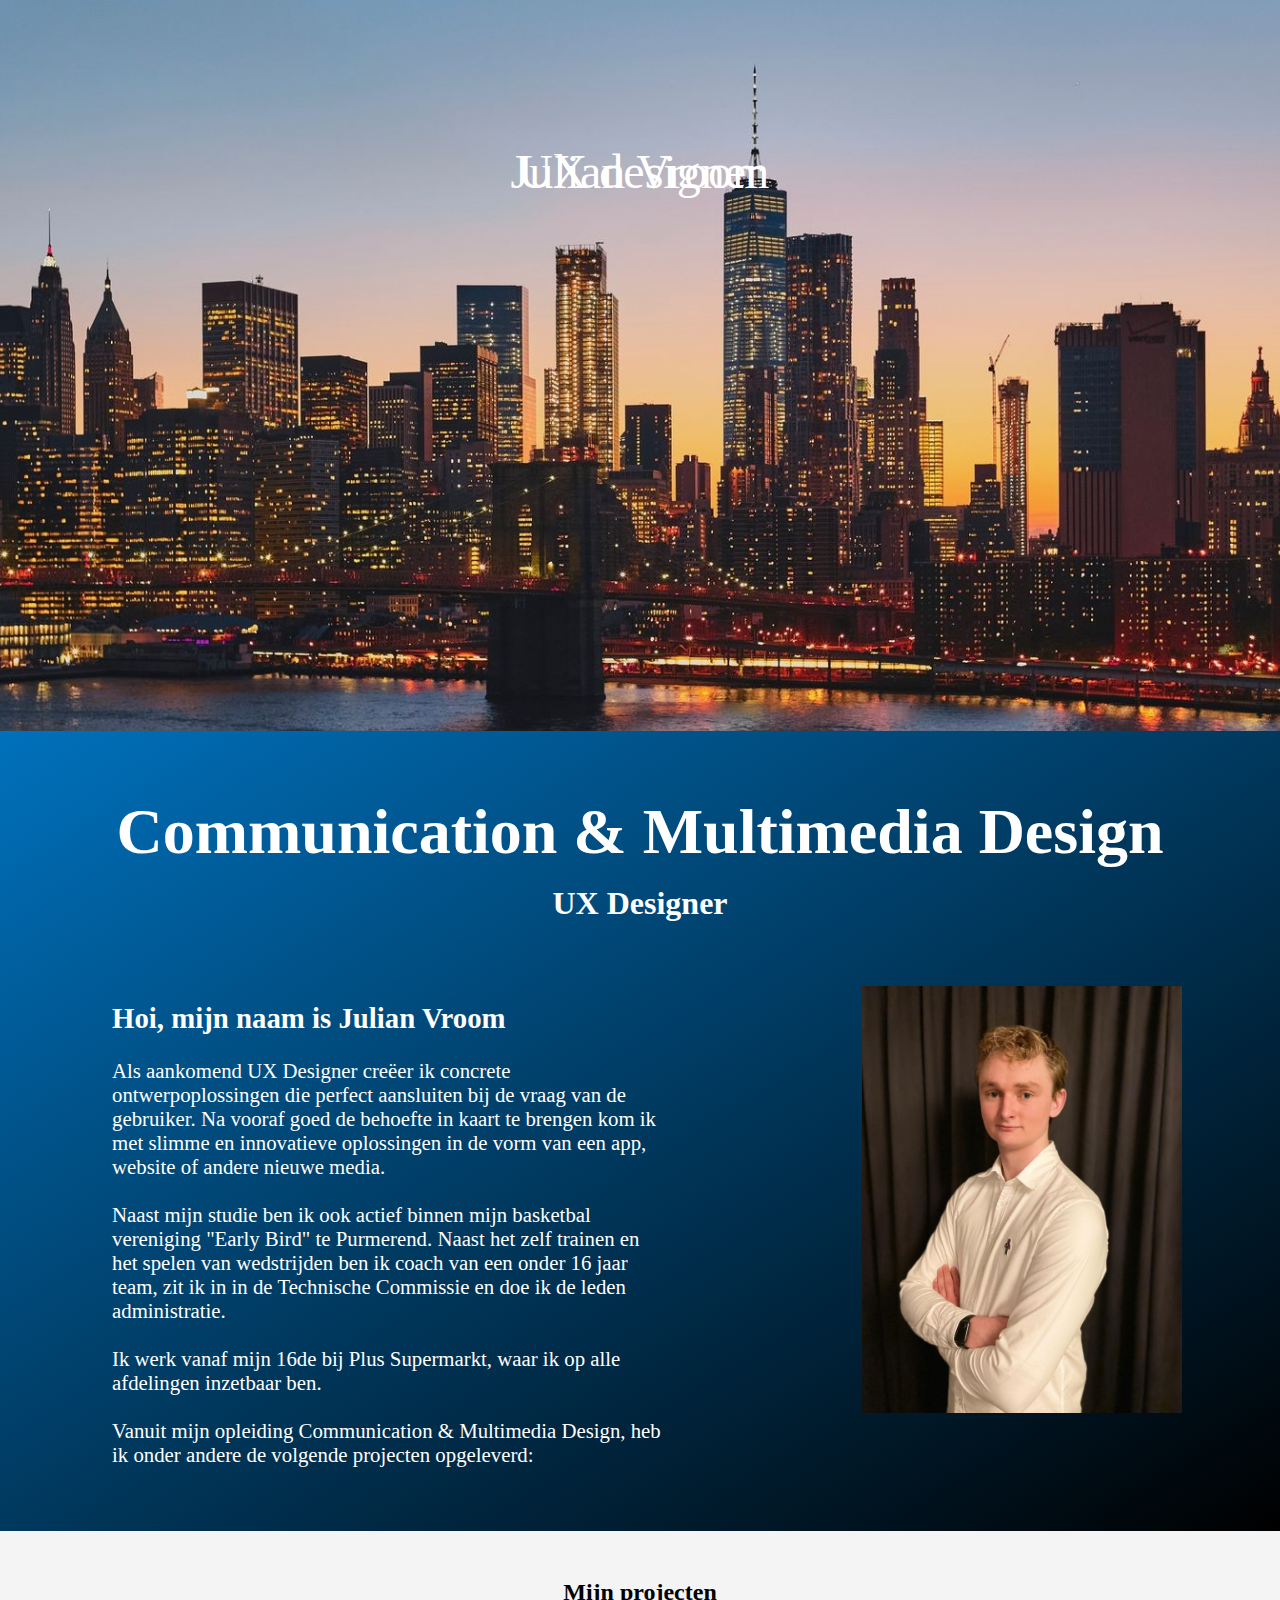
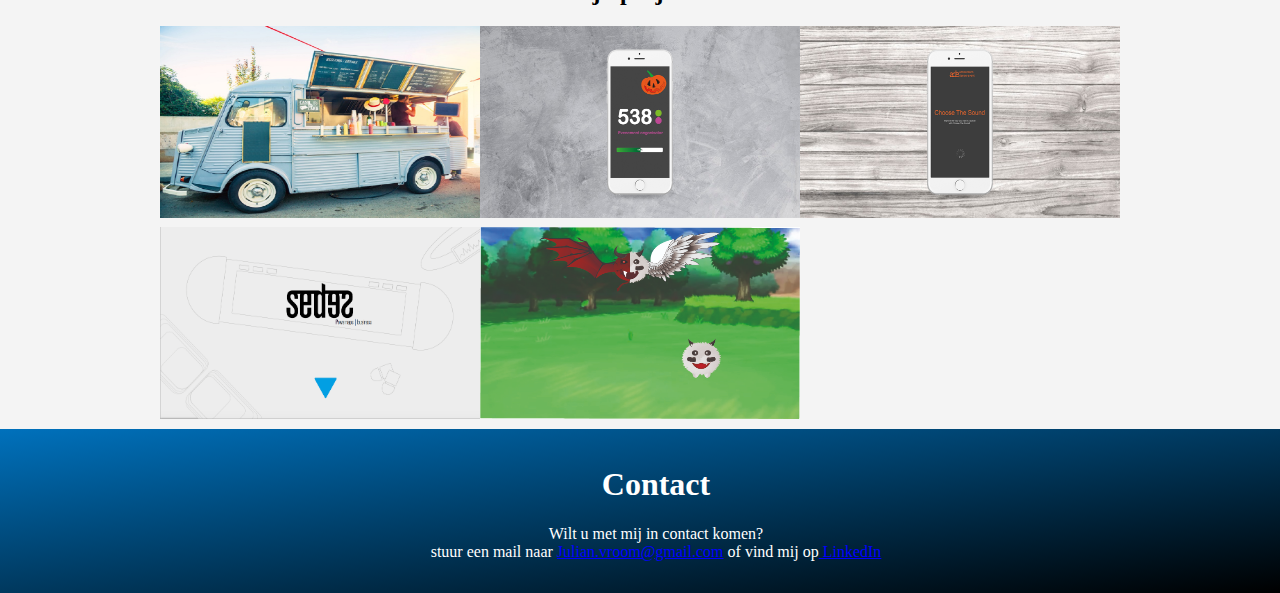
<file: index.html>
<!DOCTYPE html>
<html lang="en">

<head>
    <meta name="viewport" content="width=device-width, initial-scale=1.0">
    <meta charset="UTF-8">
    <title>Portfolio</title>
    <link rel="stylesheet" href="style.css">
</head>

<body>

    <div class="container">
    </div>

    <p class="item-1">Julian Vroom</p>
    <p class="item-2">UX designer</p>


    <div class="about">

        <h1>Communication & Multimedia Design</h1>
        <h3> UX Designer</h3>
        <div class="container-about">
            <div id="text">
                <h2>Hoi, mijn naam is Julian Vroom</h2>
                <p>Als aankomend UX Designer creëer ik concrete ontwerpoplossingen die perfect aansluiten bij de vraag van de gebruiker. Na vooraf goed de behoefte in kaart te brengen kom ik met slimme en innovatieve oplossingen in de vorm van een app, website of andere nieuwe media. <br> <br> Naast mijn studie ben ik ook actief binnen mijn basketbal vereniging "Early Bird" te Purmerend. Naast het zelf trainen en het spelen van wedstrijden ben ik coach van een onder 16 jaar team, zit ik in in de Technische Commissie en doe ik de leden administratie. <br> <br> Ik werk vanaf mijn 16de bij Plus Supermarkt, waar ik op alle afdelingen inzetbaar ben. <br> <br> Vanuit mijn opleiding Communication & Multimedia Design, heb ik onder andere de volgende projecten opgeleverd:

                </p>
            </div>

            <div id="image"><img src="Ik.jpg" alt="foto van mijzelf"></div>

        </div>

    </div>

    <h2 id="mijnprojecten"> Mijn projecten</h2>

    <section class="grid-container">


        <a href="blok1.html">
            <article class="grid-item">
                <div class="container2">
                    <img src="foodtruck-temp.jpg" alt="food truck home" class="image">
                    <div class="overlay">
                        <p class="text">foodtruck onepage</p>
                    </div>
                </div>
            </article>
        </a>


        <a href="blok2.html">
            <article class="grid-item">
                <div class="container2">
                    <img src="538%20halloween.jpg" alt="" class="image">
                    <div class="overlay">
                        <p class="text">538 halloween</p>
                    </div>
                </div>
            </article>
        </a>


        <a href="blok3.html">
            <article class="grid-item">
                <div class="container2">
                    <img src="choose%20the%20sound.jpg" alt="ade poster home" class="image">
                    <div class="overlay">
                        <p class="text">Choose The Sound</p>
                    </div>
                </div>
            </article>
        </a>


        <a href="blok4.html">
            <article class="grid-item">
                <div class="container2">
                    <img src="voorblad.png" alt="food truck home" class="image">
                    <div class="overlay">
                        <p class="text">SEDES</p>
                    </div>
                </div>
            </article>
        </a>

        <a href="pokemon.html">
            <article class="grid-item">
                <div class="container2">
                    <img src="pokemon-100.jpg" alt="" class="image">
                    <div class="overlay">
                        <p class="text">pokemon</p>
                    </div>
                </div>
            </article>
        </a>
    </section>

    <section id="contact">
        <a name="contact">
            <h1>Contact</h1>
        </a>

        <p>Wilt u met mij in contact komen? <br> stuur een mail naar <a href="mailto:Julian.vroom@gmail.com">Julian.vroom@gmail.com</a> of vind mij op<a href="https://www.linkedin.com/feed/"> LinkedIn</a></p>
    </section>



</body>

</html>
</file>
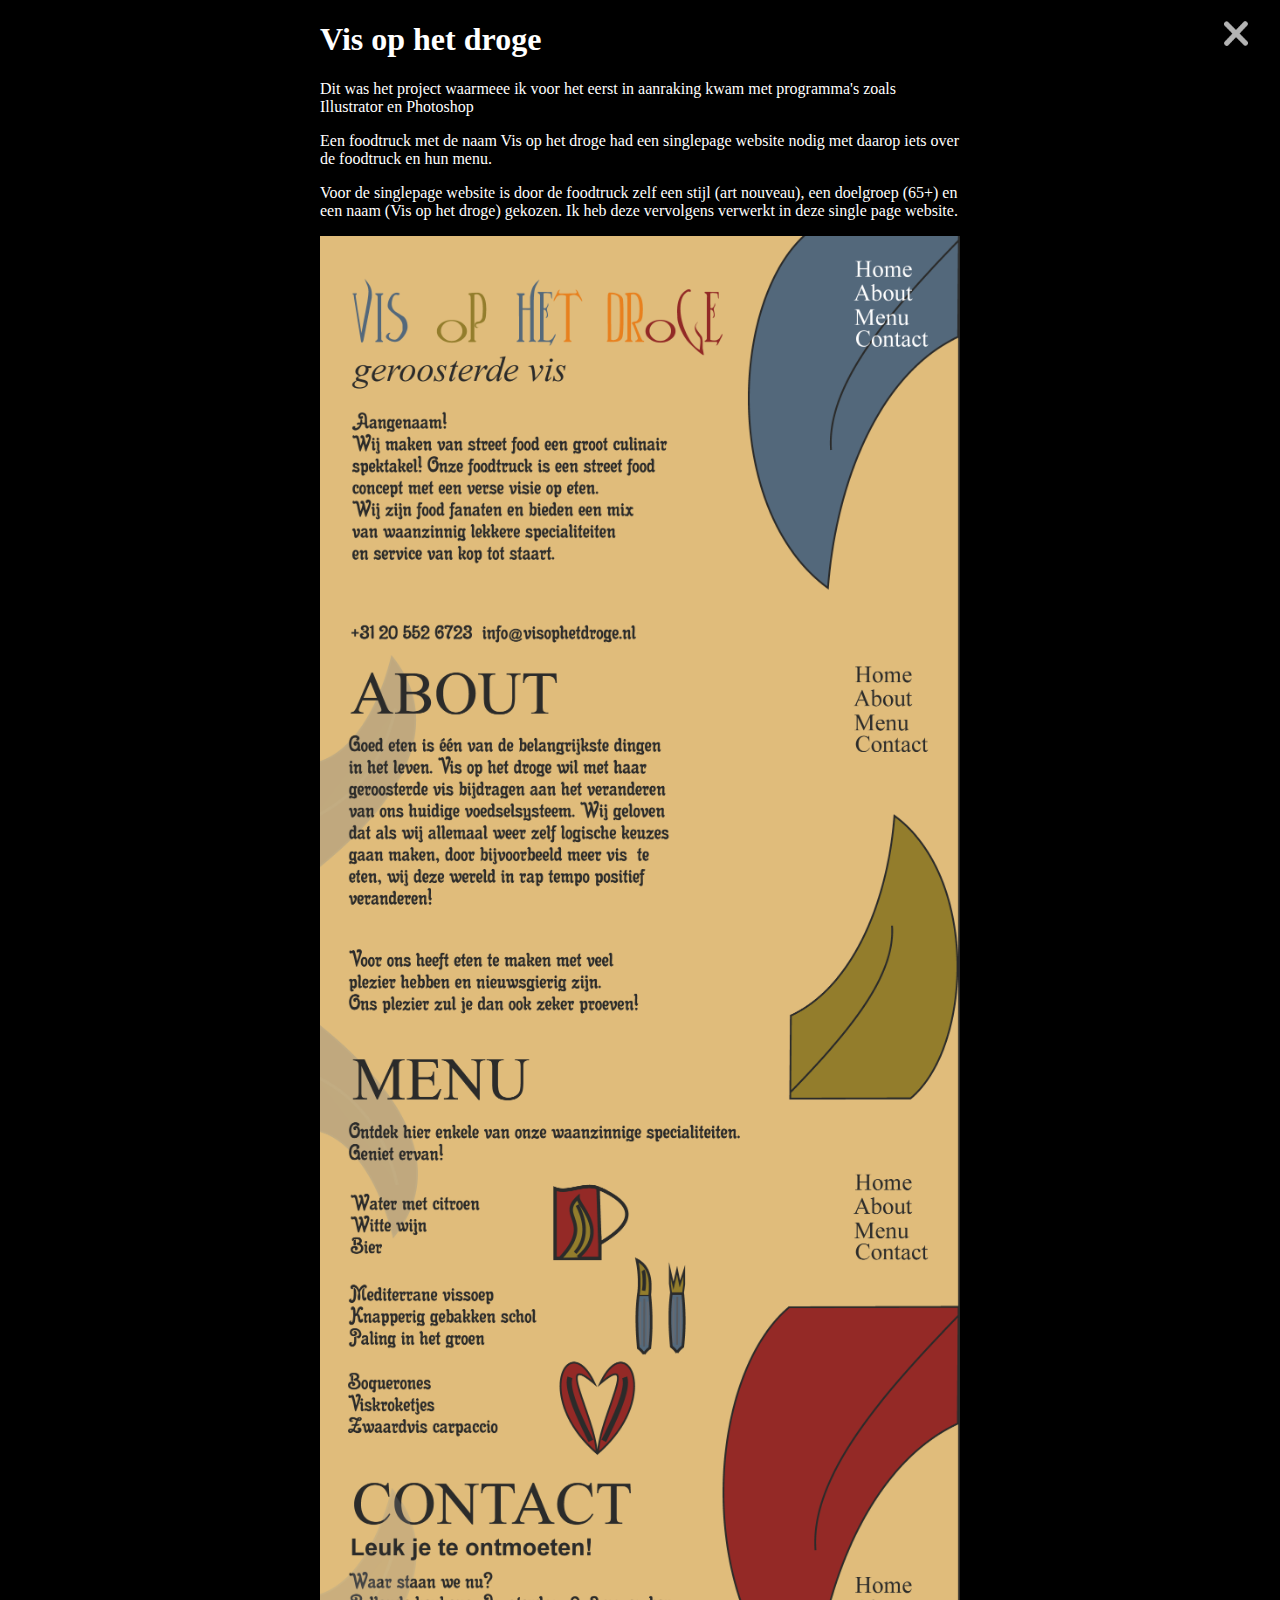
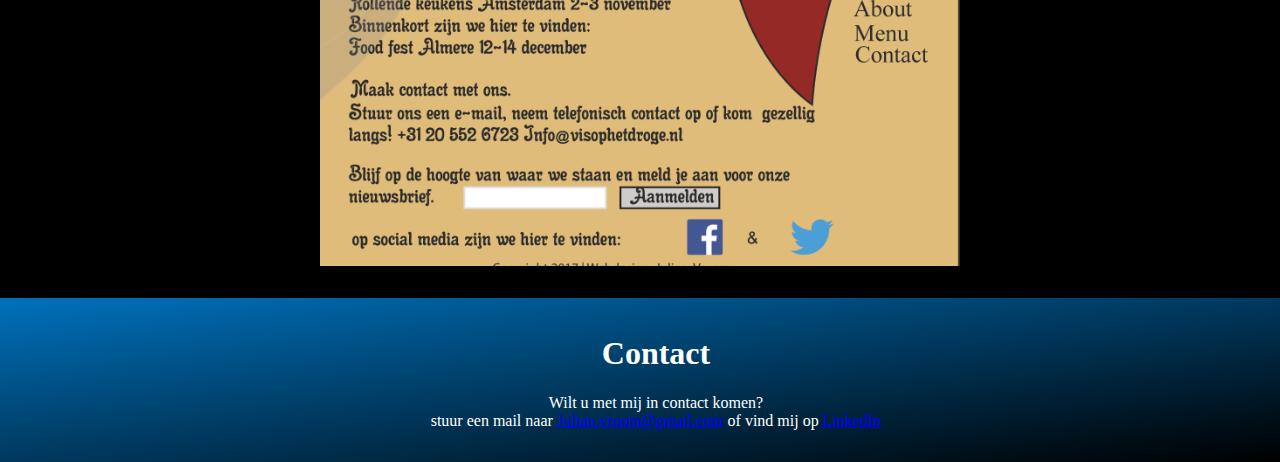
<file: blok1.html>
<!DOCTYPE html>
<html lang="en">

<head>
    <meta name="viewport" content="width=device-width, initial-scale=1.0">
    <meta charset="UTF-8">
    <title>Portfolio</title>
    <link rel="stylesheet" href="style.css">
</head>

<body class="projecten">
    <nav>
        <a href="index.html">
        <img src="x.png" alt="x"> </a>

    </nav>



    <section class="inleiding">

        <h1>Vis op het droge</h1>

        <p>Dit was het project waarmeee ik voor het eerst in aanraking kwam met programma's zoals Illustrator en Photoshop</p>

        <p>Een foodtruck met de naam Vis op het droge had een singlepage website nodig met daarop iets over de foodtruck en hun menu.</p>

        <p>
            Voor de singlepage website is door de foodtruck zelf een stijl (art nouveau), een doelgroep (65+) en een naam (Vis op het droge) gekozen. Ik heb deze vervolgens verwerkt in deze single page website.
        </p>

    </section>

    <img id="vormgeving" src="vormgeving.png" alt="">

    <section id="contact">
        <a name="contact">
            <h1>Contact</h1>
        </a>

        <p>Wilt u met mij in contact komen? <br>
        stuur een mail naar <a href="mailto:Julian.vroom@gmail.com">Julian.vroom@gmail.com</a>
        of vind mij op<a href="https://www.linkedin.com/feed/"> LinkedIn</a></p>
    </section>

</body>

</html>
</file>
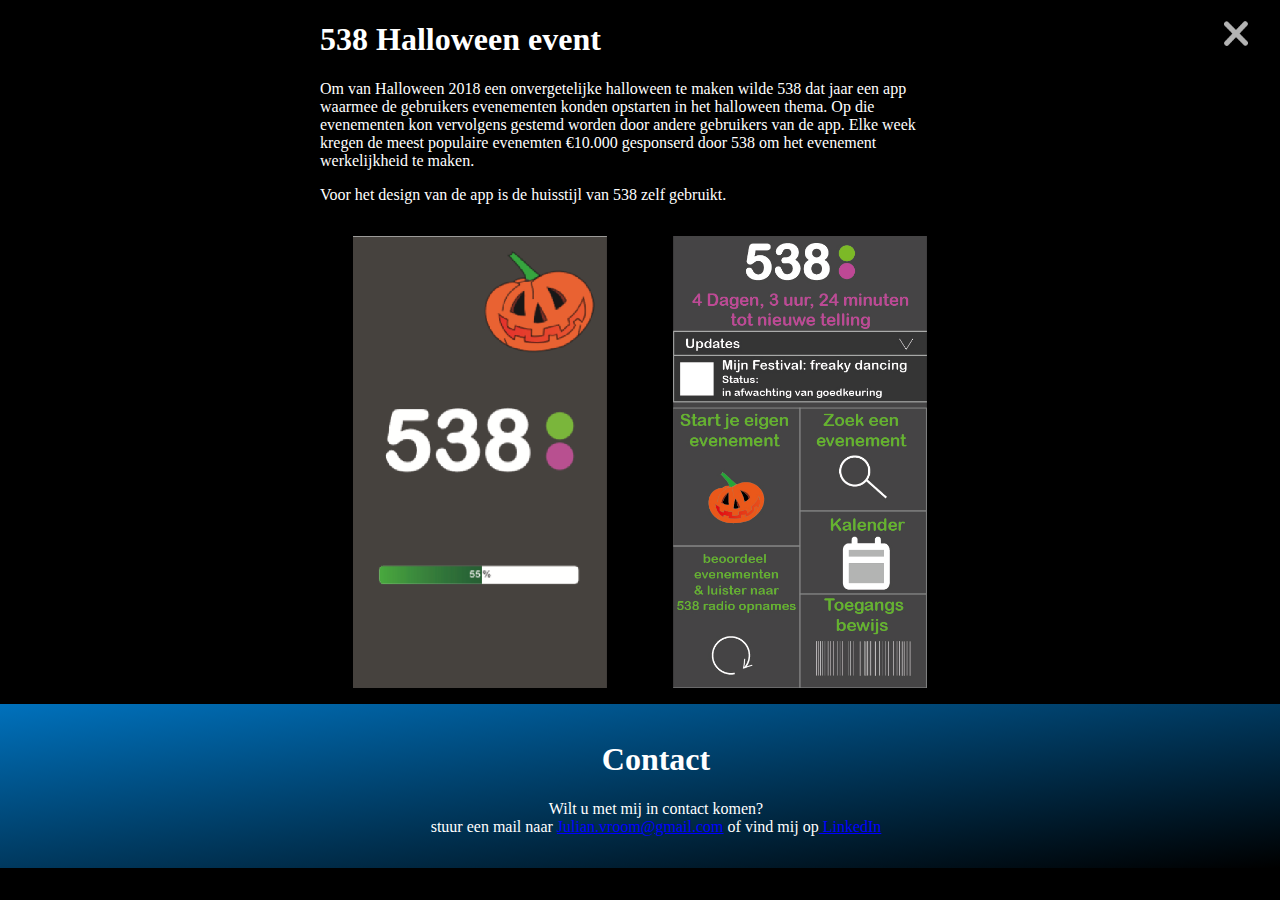
<file: blok2.html>
<!DOCTYPE html>
<html lang="en">

<head>
    <meta name="viewport" content="width=device-width, initial-scale=1.0">
    <meta charset="UTF-8">
    <title>Portfolio</title>
    <link rel="stylesheet" href="style.css">
</head>

<body class="projecten">
    <nav>
 <a href="index.html">
        <img src="x.png" alt="x"> </a>
    </nav>


    <section class="inleiding">

        <h1>538 Halloween event</h1>

        <p>Om van Halloween 2018 een onvergetelijke halloween te maken wilde 538 dat jaar een app waarmee de gebruikers evenementen konden opstarten in het halloween thema. Op die evenementen kon vervolgens gestemd worden door andere gebruikers van de app. Elke week kregen de meest populaire evenemten €10.000 gesponserd door 538 om het evenement werkelijkheid te maken.</p>

        <p>
            Voor het design van de app is de huisstijl van 538 zelf gebruikt.
        </p>

    </section>

    <section id="fotos538">
        <img src="laadscherm%20538.png" alt="">

        <img src="overzichtscherm%20538.png" alt="538 overzichtscherm">
    </section>


    <section id="contact">
        <a name="contact">
            <h1>Contact</h1>
        </a>

        <p>Wilt u met mij in contact komen? <br> stuur een mail naar <a href="mailto:Julian.vroom@gmail.com">Julian.vroom@gmail.com</a> of vind mij op<a href="https://www.linkedin.com/feed/"> LinkedIn</a></p>
    </section>>


</body>

</html>
</file>
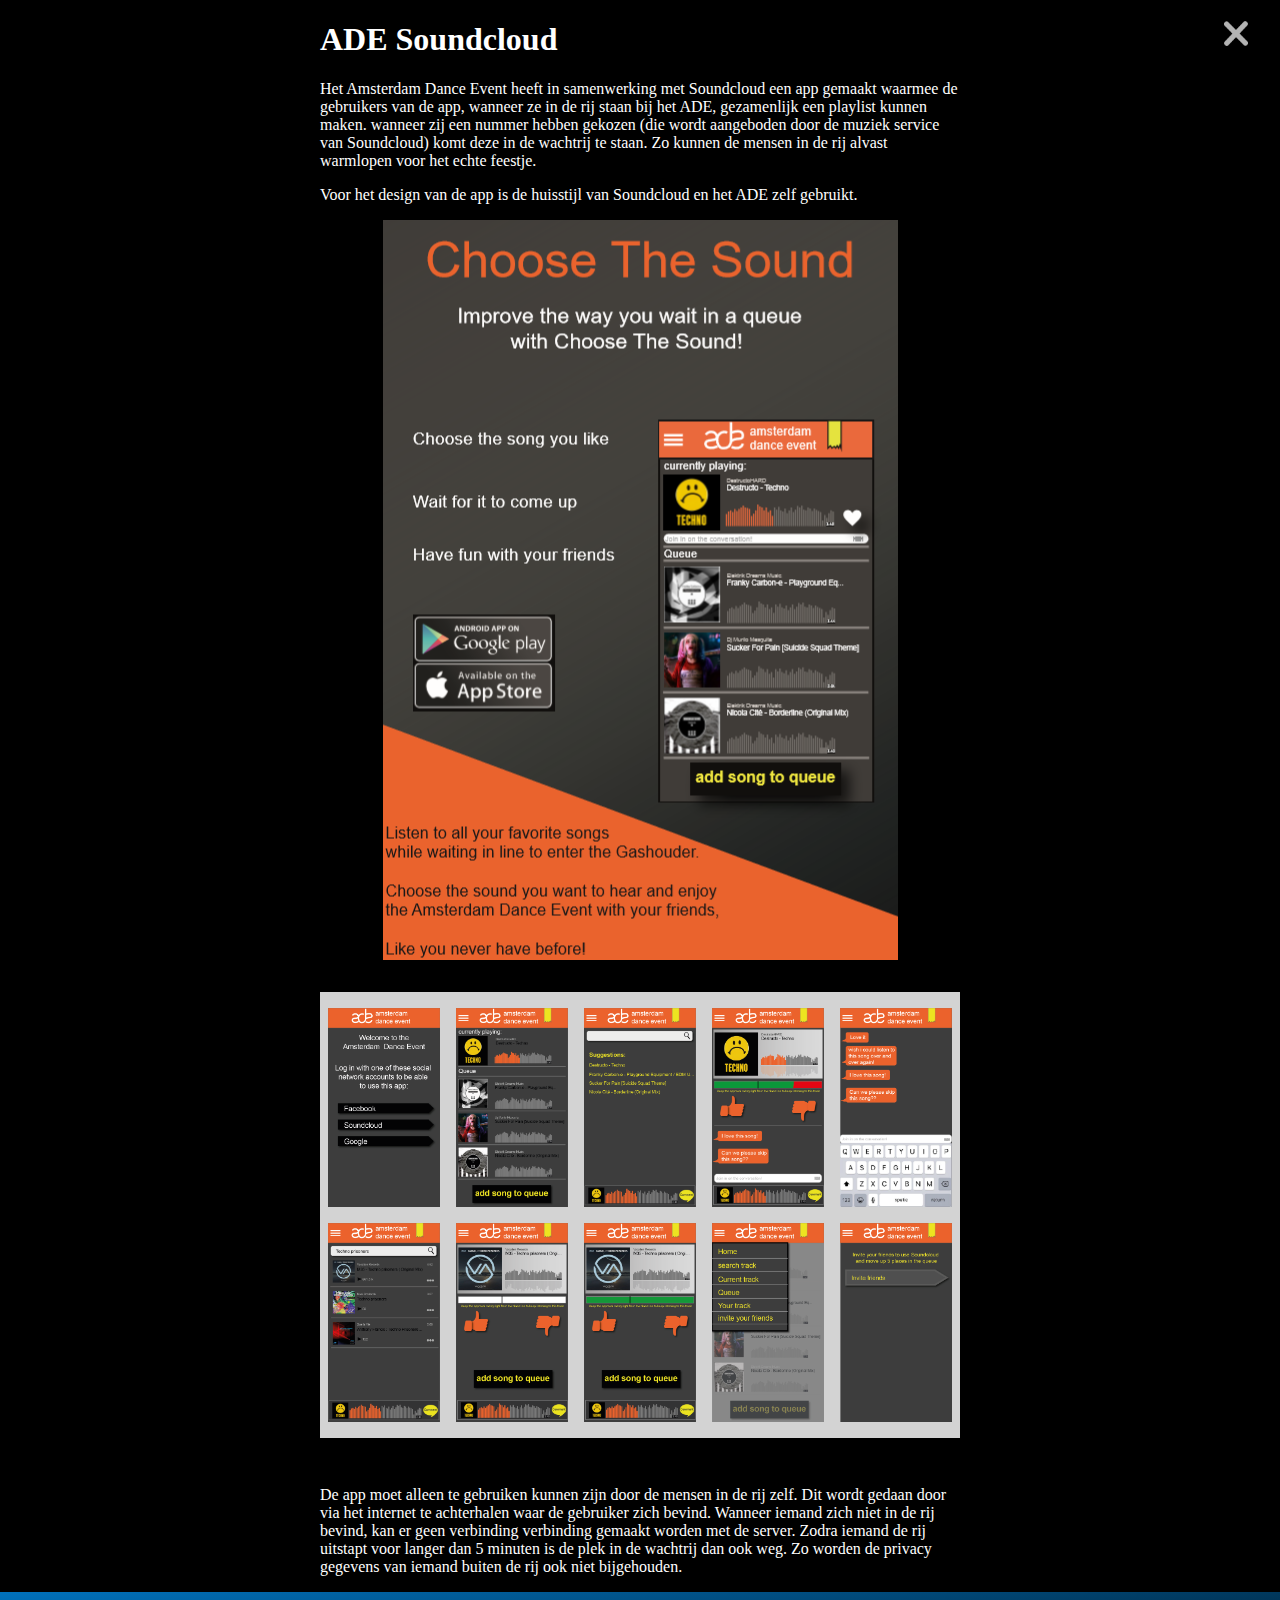
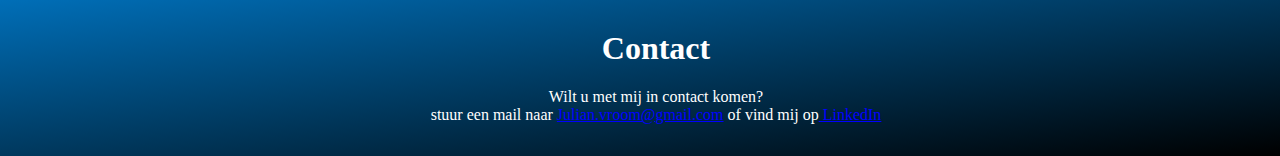
<file: blok3.html>
<!DOCTYPE html>
<html lang="en">

<head>
    <meta name="viewport" content="width=device-width, initial-scale=1.0">
    <meta charset="UTF-8">
    <title>Portfolio</title>
    <link rel="stylesheet" href="style.css">
</head>

<body class="projecten">
    <nav>
         <a href="index.html">
        <img src="x.png" alt="x"> </a>
    </nav>



    <section class="inleiding">
        <article>
            <h1>ADE Soundcloud</h1>

            <p>Het Amsterdam Dance Event heeft in samenwerking met Soundcloud een app gemaakt waarmee de gebruikers van de app, wanneer ze in de rij staan bij het ADE, gezamenlijk een playlist kunnen maken. wanneer zij een nummer hebben gekozen (die wordt aangeboden door de muziek service van Soundcloud) komt deze in de wachtrij te staan. Zo kunnen de mensen in de rij alvast warmlopen voor het echte feestje.</p>

            <p>
                Voor het design van de app is de huisstijl van Soundcloud en het ADE zelf gebruikt.
            </p>
        </article>

        <article>
            <img src="adeposter.png" alt="ade poster">
        </article>

    </section>
    <section id="details">


        <img src="Tekengebied%201.png" alt="">
        <img src="Tekengebied%201%20kopie.png" alt="">
        <img src="Tekengebied%201%20kopie%202.png" alt="">
        <img src="Tekengebied%201%20kopie%203.png" alt="">
        <img src="Tekengebied%201%20kopie%204.png" alt="">
        <img src="Tekengebied%201%20kopie%207.png" alt="">
        <img src="Tekengebied%201%20kopie%208.png" alt="">
        <img src="Tekengebied%201%20kopie%209.png" alt="">
        <img src="Tekengebied%201%20kopie%2019.png" alt="">
        <img src="Tekengebied%201%20kopie%205.png" alt="">
    </section>

    <section class="inleiding">
        <article>

            <p> De app moet alleen te gebruiken kunnen zijn door de mensen in de rij zelf. Dit wordt gedaan door via het internet te achterhalen waar de gebruiker zich bevind. Wanneer iemand zich niet in de rij bevind, kan er geen verbinding verbinding gemaakt worden met de server. Zodra iemand de rij uitstapt voor langer dan 5 minuten is de plek in de wachtrij dan ook weg. Zo worden de privacy gegevens van iemand buiten de rij ook niet bijgehouden.</p>

        </article>

    </section>

    <section id="contact">
        <a name="contact">
            <h1>Contact</h1>
        </a>

        <p>Wilt u met mij in contact komen? <br> stuur een mail naar <a href="mailto:Julian.vroom@gmail.com">Julian.vroom@gmail.com</a> of vind mij op<a href="https://www.linkedin.com/feed/"> LinkedIn</a></p>
    </section>
</body>

</html>
</file>
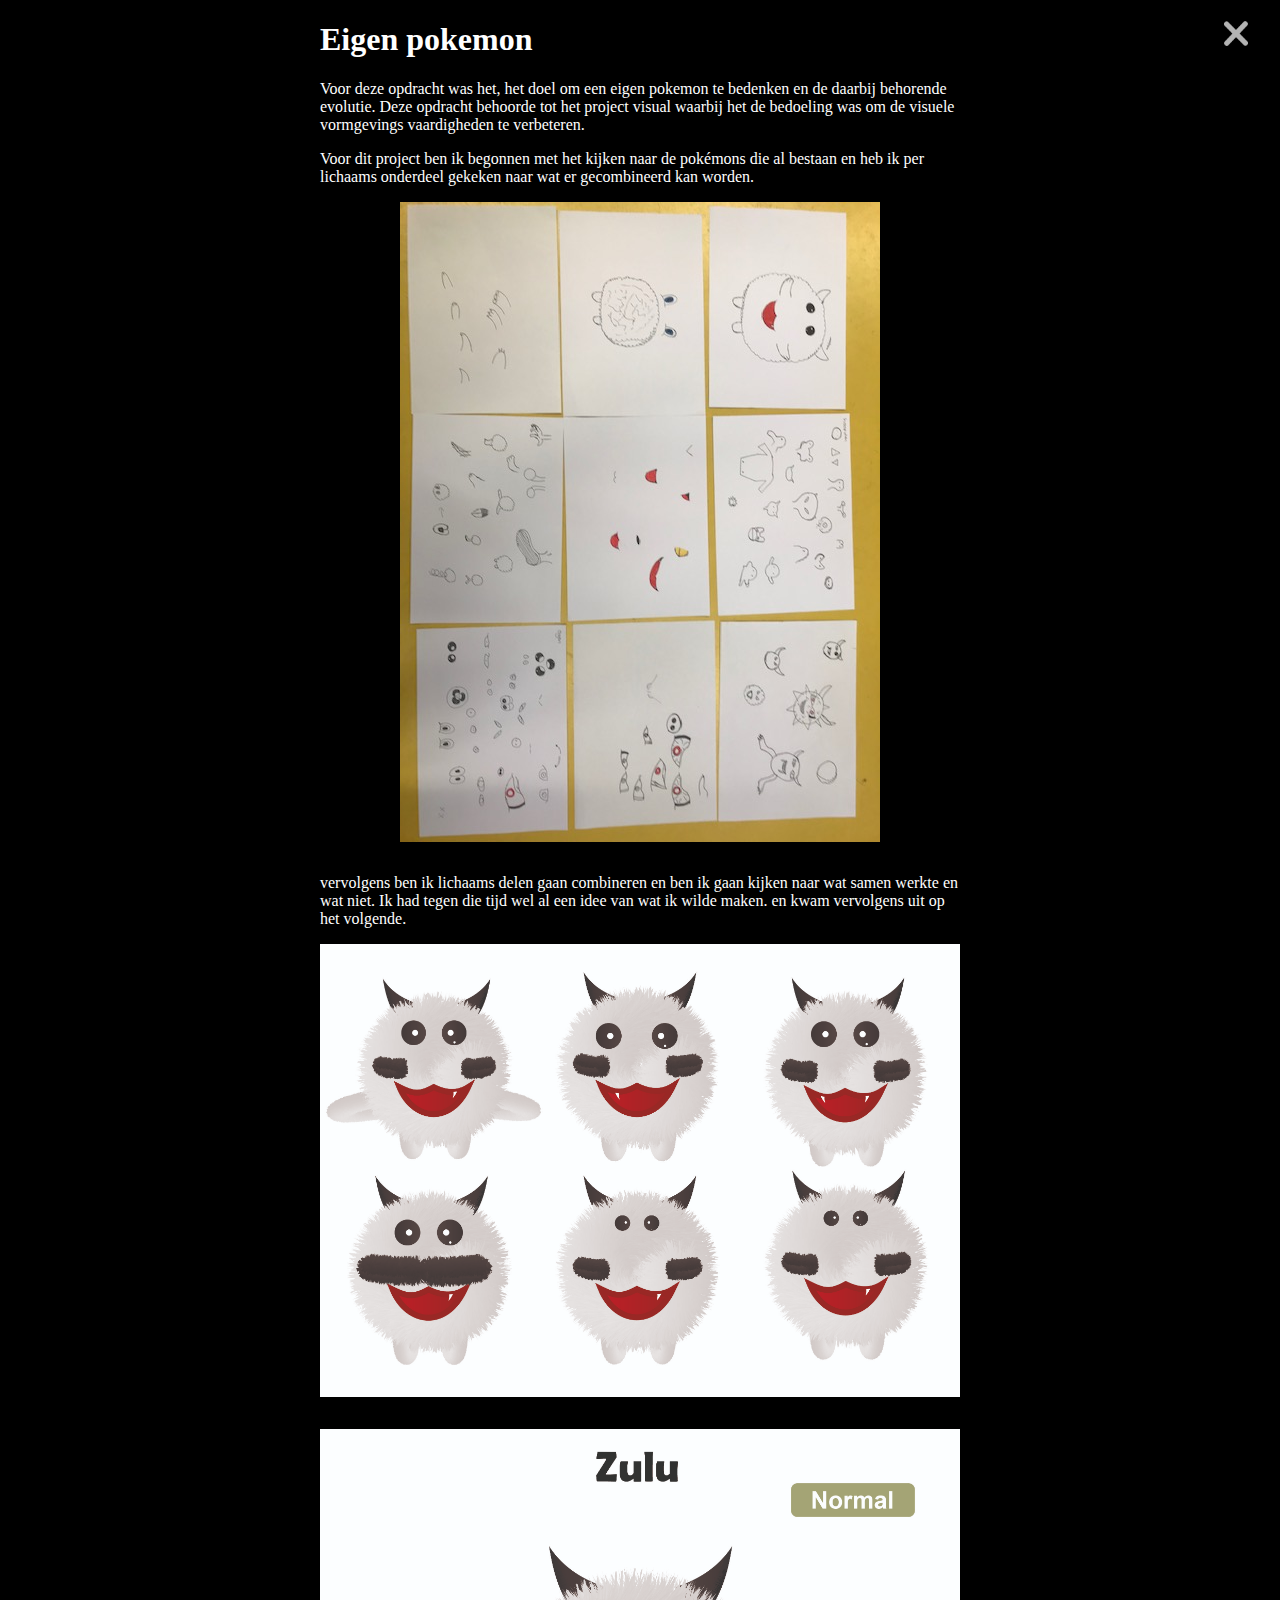
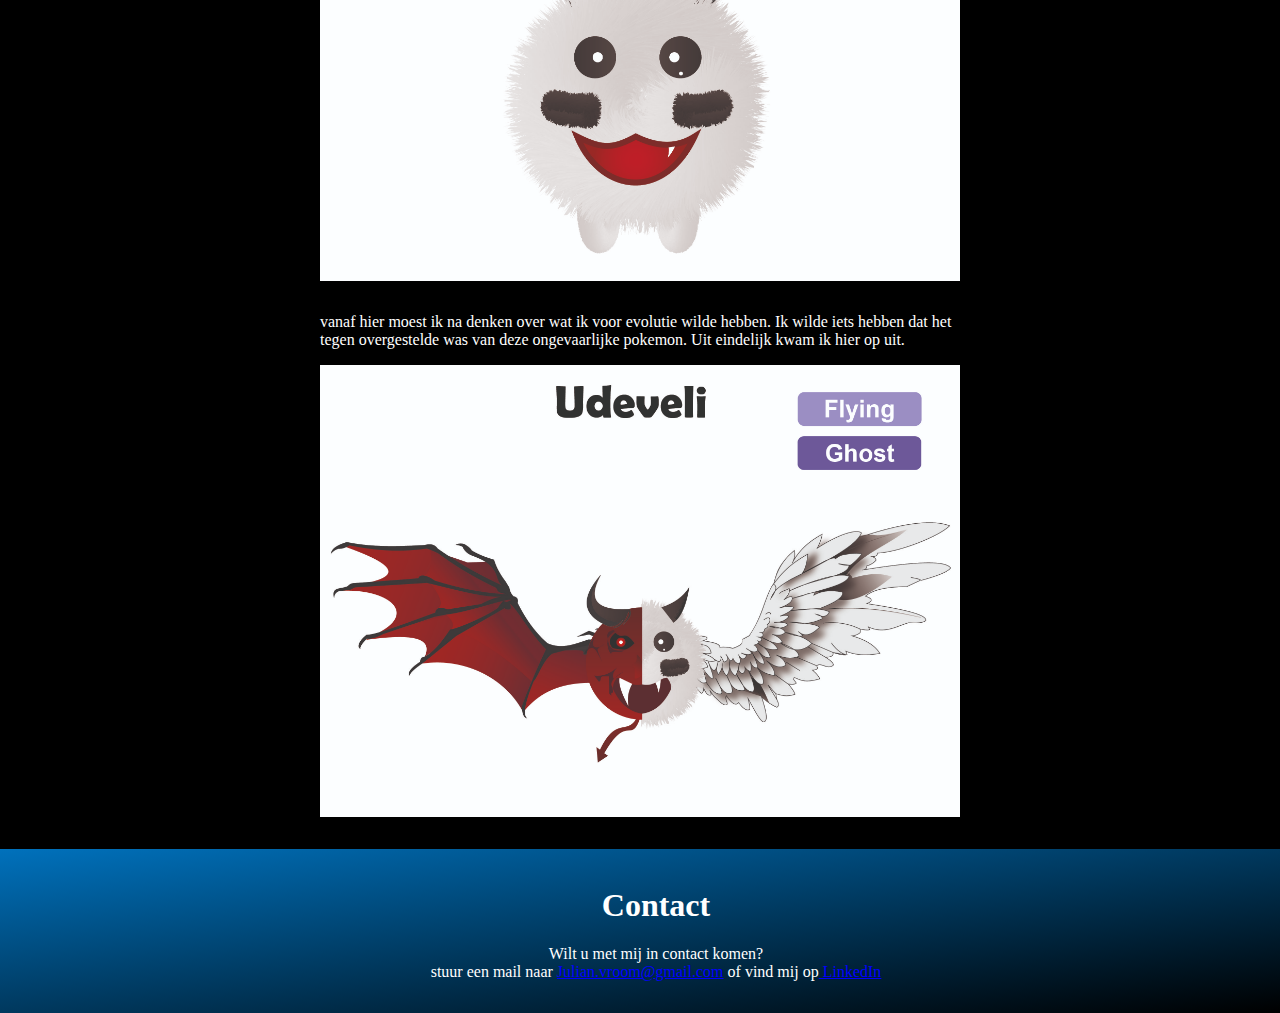
<file: pokemon.html>
<!DOCTYPE html>
<html lang="en">

<head>
    <meta name="viewport" content="width=device-width, initial-scale=1.0">
    <meta charset="UTF-8">
    <title>Portfolio</title>
    <link rel="stylesheet" href="style.css">
</head>

<body class="projecten">

    <nav>
        <a href="index.html">
        <img src="x.png" alt="x"> </a>

    </nav>



    <section class="inleiding">

        <h1>Eigen pokemon</h1>

        <p>Voor deze opdracht was het, het doel om een eigen pokemon te bedenken en de daarbij behorende evolutie. Deze opdracht behoorde tot het project visual waarbij het de bedoeling was om de visuele vormgevings vaardigheden te verbeteren.</p>

        <p>
            Voor dit project ben ik begonnen met het kijken naar de pokémons die al bestaan en heb ik per lichaams onderdeel gekeken naar wat er gecombineerd kan worden.
        </p>

    </section>

    <img class="pschetsen" src="pokemon%20schetsen.jpg" alt="">

    <p class=" verhaal"> vervolgens ben ik lichaams delen gaan combineren en ben ik gaan kijken naar wat samen werkte en wat niet. Ik had tegen die tijd wel al een idee van wat ik wilde maken. en kwam vervolgens uit op het volgende.</p>


    <img class="pschetsen" src="pokemons-02.jpg" alt="">
    <img class="pschetsen" src="pokemons_Tekengebied%201.jpg" alt="">

    <p class="verhaal"> vanaf hier moest ik na denken over wat ik voor evolutie wilde hebben. Ik wilde iets hebben dat het tegen overgestelde was van deze ongevaarlijke pokemon. Uit eindelijk kwam ik hier op uit.</p>

    <img class="pschetsen" src="pokemons-03.jpg" alt="">


    <section id="contact">
        <a name="contact">
            <h1>Contact</h1>
        </a>

        <p>Wilt u met mij in contact komen? <br> stuur een mail naar <a href="mailto:Julian.vroom@gmail.com">Julian.vroom@gmail.com</a> of vind mij op<a href="https://www.linkedin.com/feed/"> LinkedIn</a></p>
    </section>


</body>

</html>
</file>
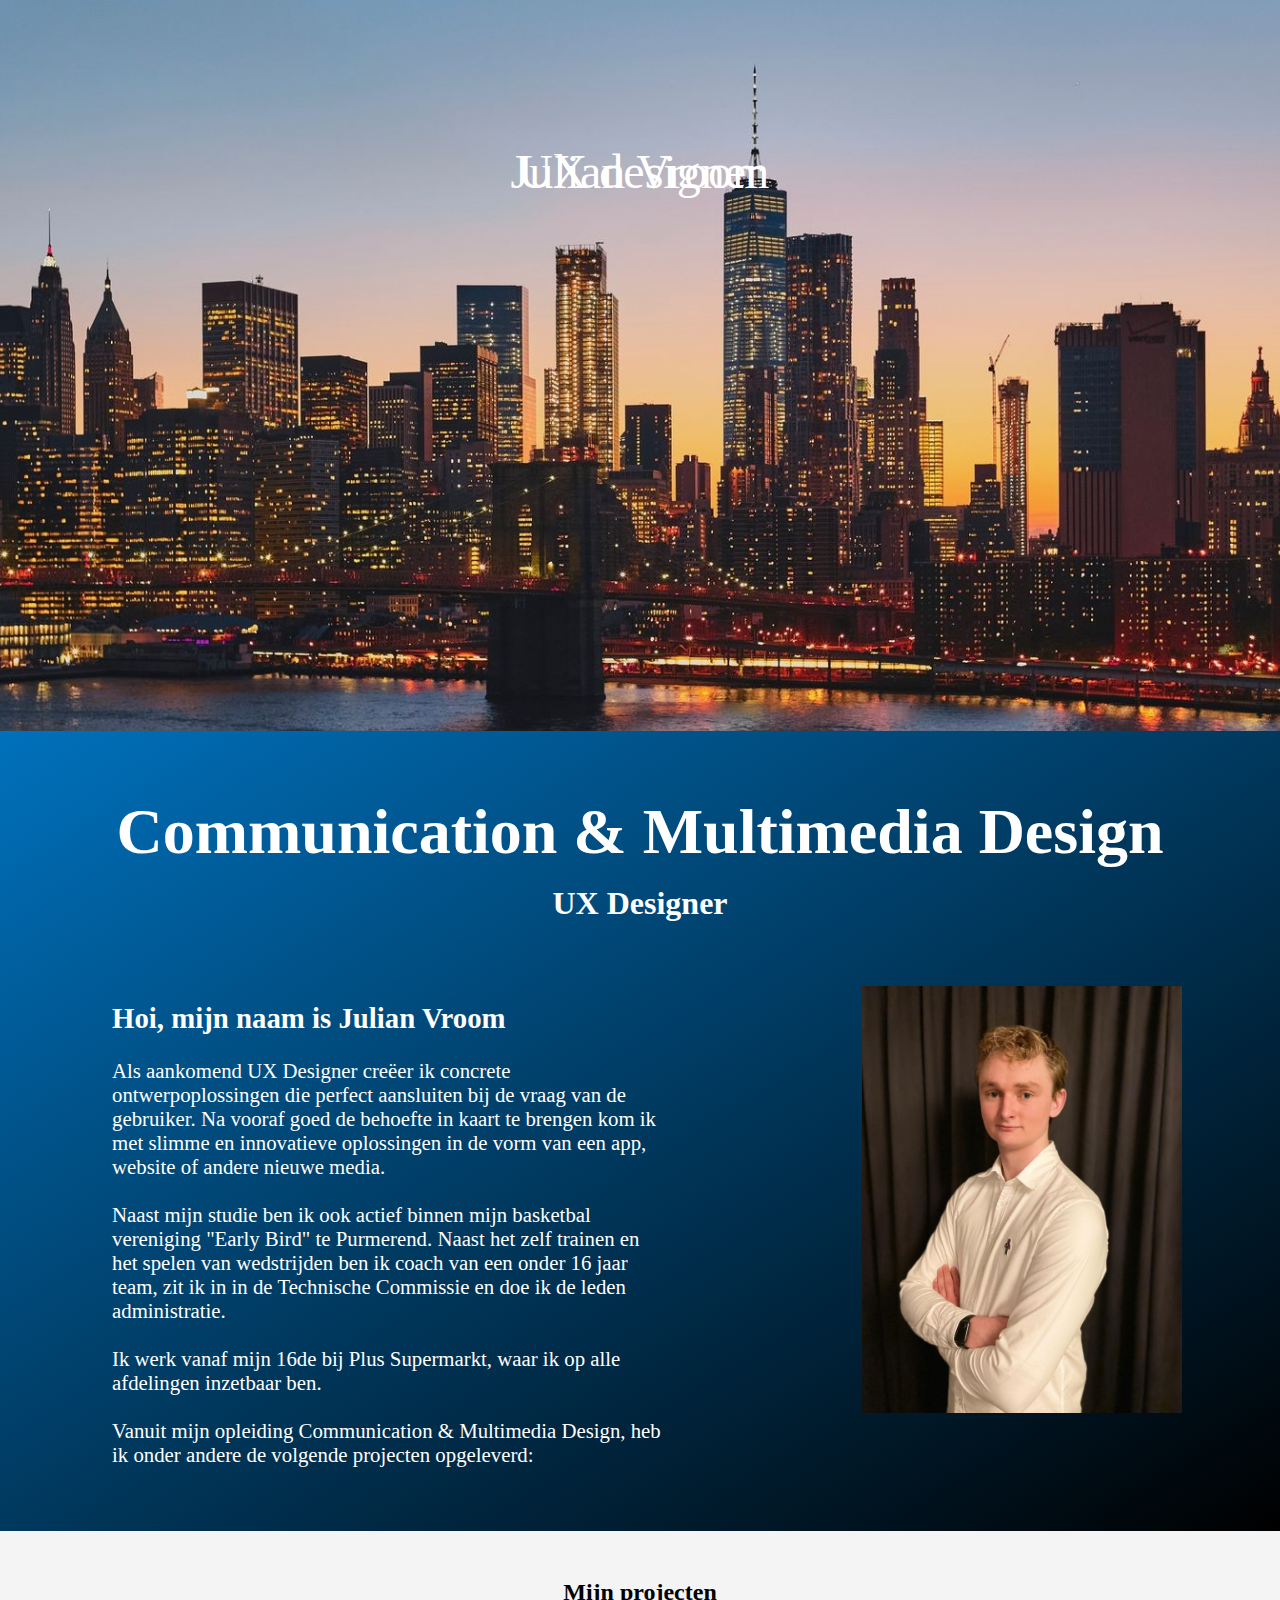
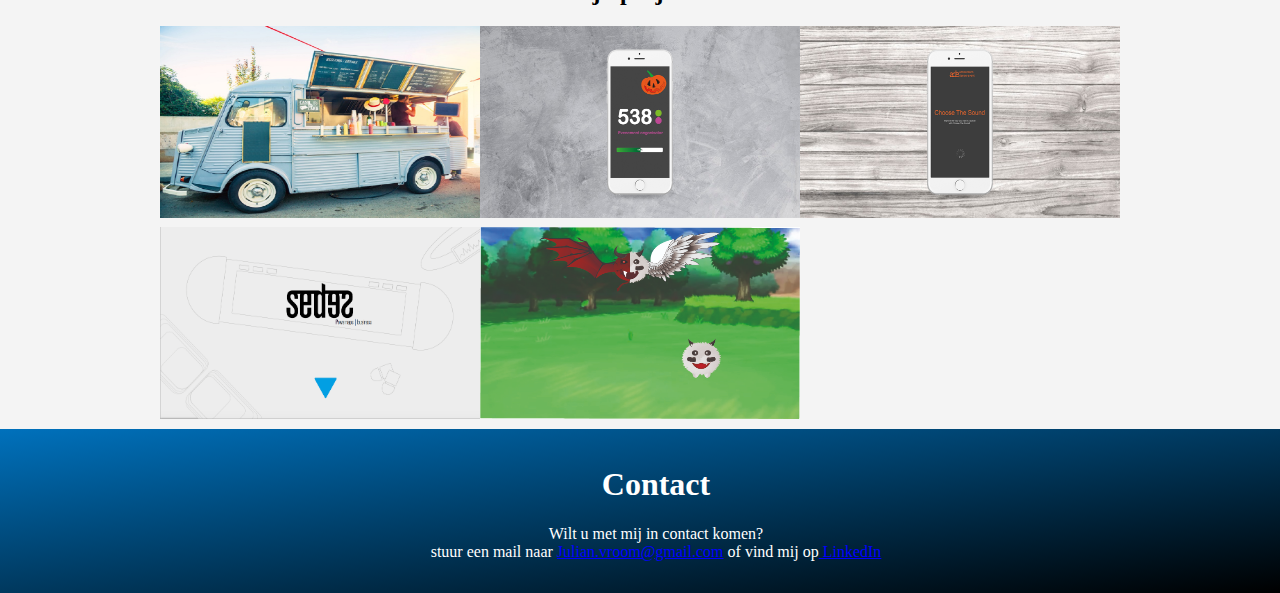
<file: portfolio JV.html>
<!DOCTYPE html>
<html lang="en">

<head>
    <meta name="viewport" content="width=device-width, initial-scale=1.0">
    <meta charset="UTF-8">
    <title>Portfolio</title>
    <link rel="stylesheet" href="portfolio%20JV.css">
</head>

<body>

    <div class="container">
    </div>

    <p class="item-1">Julian Vroom</p>
    <p class="item-2">UX designer</p>


    <div class="about">

        <h1>Communication & Multimedia Design</h1>
        <h3> UX Designer</h3>
        <div class="container-about">
            <div id="text">
                <h2>Hoi, mijn naam is Julian Vroom</h2>
                <p>Als aankomend UX Designer creëer ik concrete ontwerpoplossingen die perfect aansluiten bij de vraag van de gebruiker. Na vooraf goed de behoefte in kaart te brengen kom ik met slimme en innovatieve oplossingen in de vorm van een app, website of andere nieuwe media. <br> <br> Naast mijn studie ben ik ook actief binnen mijn basketbal vereniging "Early Bird" te Purmerend. Naast het zelf trainen en het spelen van wedstrijden ben ik coach van een onder 16 jaar team, zit ik in in de Technische Commissie en doe ik de leden administratie. <br> <br> Ik werk vanaf mijn 16de bij Plus Supermarkt, waar ik op alle afdelingen inzetbaar ben. <br> <br> Vanuit mijn opleiding Communication & Multimedia Design, heb ik onder andere de volgende projecten opgeleverd:

                </p>
            </div>

            <div id="image"><img src="Ik.jpg" alt="foto van mijzelf"></div>

        </div>

    </div>

    <h2 id="mijnprojecten"> Mijn projecten</h2>

    <section class="grid-container">


        <a href="blok1.html">
            <article class="grid-item">
                <div class="container2">
                    <img src="foodtruck-temp.jpg" alt="food truck home" class="image">
                    <div class="overlay">
                        <p class="text">foodtruck onepage</p>
                    </div>
                </div>
            </article>
        </a>


        <a href="blok2.html">
            <article class="grid-item">
                <div class="container2">
                    <img src="538%20halloween.jpg" alt="" class="image">
                    <div class="overlay">
                        <p class="text">538 halloween</p>
                    </div>
                </div>
            </article>
        </a>


        <a href="blok3.html">
            <article class="grid-item">
                <div class="container2">
                    <img src="choose%20the%20sound.jpg" alt="ade poster home" class="image">
                    <div class="overlay">
                        <p class="text">Choose The Sound</p>
                    </div>
                </div>
            </article>
        </a>


        <a href="blok4.html">
            <article class="grid-item">
                <div class="container2">
                    <img src="voorblad.png" alt="food truck home" class="image">
                    <div class="overlay">
                        <p class="text">SEDES</p>
                    </div>
                </div>
            </article>
        </a>

        <a href="pokemon.html">
            <article class="grid-item">
                <div class="container2">
                    <img src="pokemon-100.jpg" alt="" class="image">
                    <div class="overlay">
                        <p class="text">pokemon</p>
                    </div>
                </div>
            </article>
        </a>
    </section>

    <section id="contact">
        <a name="contact">
            <h1>Contact</h1>
        </a>

        <p>Wilt u met mij in contact komen? <br> stuur een mail naar <a href="mailto:Julian.vroom@gmail.com">Julian.vroom@gmail.com</a> of vind mij op<a href="https://www.linkedin.com/feed/"> LinkedIn</a></p>
    </section>



</body>

</html>
</file>
<file: style.css>
body {
    margin: 0em 0em 0em 0em;
    background-color: #f4f4f4
}

.container {
    background-image: url(newyork1.jpg);
    height: 46em;
    width: 100%;
    background-attachment: fixed;
    background-position: center;
    background-repeat: no-repeat;
    background-size: cover;
}

.item-1,
.item-2 {
    color: white;
    position: absolute;
    display: block;
    top: 2em;
    text-align: center;
    font-size: 3em;
    width: 100%;

    animation-duration: 12s;
    animation-timing-function: ease-in-out;
    animation-iteration-count: infinite;
}

.item-1 {
    animation-name: anim-1;
}

.item-2 {
    animation-name: anim-2;
}

@keyframes anim-1 {
    0%,
    8.3% {
        top: 40%;
        opacity: 0;
    }
    25%,
    35% {
        top: 45%;
        opacity: 1;
    }
    50%,
    100% {
        top: 50%;
        opacity: 0;
    }
}

@keyframes anim-2 {
    0%,
    50% {
        top: 40%;
        opacity: 0;
    }
    75%,
    87% {
        top: 45%;
        opacity: 1;
    }
    100%,
    100% {
        top: 50%;
        opacity: 0;
    }
}

.container-about {
    display: grid;
    grid-template-columns: 1fr 1fr;
    margin-left: 1em;
    margin-right: 1em;
}

.about {
    background-image: linear-gradient(to top left, black, #0071bc);
    margin: -3em;
    height: 43em;
    margin-left: auto;
    margin-right: auto;
    margin-bottom: 3em;
    padding-bottom: 7em;
}

.about h1 {
    font-size: 4em;
    padding-top: 1em;
    color: white;
    text-align: center;
    margin-bottom: 0;
}

.about h3 {
    color: white;
    text-align: center;
    font-size: 2em;
    margin-top: 0.5em;
}

#text {
    color: white;
    padding-left: 6em;
    padding-top: 1.5em;
    width: 110%;
}

#text h2 {
    font-size: 1.8em;
}

#text p {
    width: 80%;
    font-size: 1.3em;
}


#image {
    padding-top: 2em;
    margin-left: 10%;
    width: 90%;
}

#image img {
    width: 20em;
    margin-left: 10em;
}

#mijnprojecten {
    text-align: center;
}

.grid-container {
    display: grid;
    grid-template-columns: 1fr 1fr 1fr;
    margin-left: auto;
    margin-right: auto;
    width: 75%;

}

.grid-item {
    margin-bottom: 0.6em;

    height: 12em;


}

a h2 {
    font-family: serif;
    color: black;
    position: absolute;
}

.container2 {
    position: relative;
    max-width: 20em;
    margin-left: auto;
    margin-right: auto;

}

.image {
    display: block;
    width: 100%;
    height: 12em;
}

.overlay {
    position: absolute;
    top: 0;
    bottom: 0;
    left: 0;
    right: 0;
    height: 100%;
    width: 100%;
    opacity: 0;
    transition: .5s ease;
    background-color: black;

}

.container2:hover .overlay {
    opacity: .8;
}

.text {
    color: white;
    font-size: 2em;
    text-align: center;
    height: 1em;
    padding: 2em;
    margin-top: auto;
    margin-bottom: auto;
}

#contact {
    padding: 1em 3em 1em 5em;
    background-image: linear-gradient(to top left, black, #0071bc);
    color: white;
    text-align: center;
}

#contact a {
    color: blue
}

#contact a h1 {
    color: white;
}


.inleiding {
    color: white;
    margin-left: auto;
    margin-right: auto;
    max-width: 40em
}

.verhaal {
    color: white;
    margin-left: auto;
    margin-right: auto;
    max-width: 40em
}

.projecten {
    background-color: black;
}

nav {
    position: fixed;
    display: inline-flex;
    justify-content: flex-end;
    width: 100%;
}

img[alt="x"] {
    opacity: .7;
    margin-right: 2em;
    max-width: 1.5em;

}

img[alt="x"]:hover {
    opacity: 1;
}

/*vis op het droge*/

#vormgeving {
    max-width: 40em;
    display: block;
    margin-left: auto;
    margin-right: auto;
    margin-bottom: 2em;
}

/*538 halloween*/

#fotos538 {
    display: grid;
    grid-template-columns: 1fr 1fr;
    max-width: 40em;
    margin-left: auto;
    margin-right: auto;
}

#fotos538 img {
    margin: 1em;
    max-width: 20em;
    margin-left: auto;
    margin-right: auto;
}

/*Ade choose the sound*/

img[alt="ade poster"] {
    display: block;
    max-width: 40em;
    margin-left: auto;
    margin-right: auto;

}

#schermen {
    color: lightgray;
    font-size: 2em;
    margin-top: 3em;
    margin-bottom: -1em;
    margin-left: 2em;
}

#details {
    background-color: lightgray;
    display: grid;
    grid-template-columns: 1fr 1fr 1fr 1fr 1fr;
    max-width: 40em;
    padding-bottom: 1em;
    margin-top: 2em;
    margin-left: auto;
    margin-right: auto;
    margin-bottom: 3em;
}

#details img {
    max-width: 7em;
    margin-top: 1em;
    margin-left: auto;
    margin-right: auto;
}


/*Sedes*/

img[alt="foto van sedes"] {
    margin-top: -0.7em;
    width: 100%;
}




video {
    display: block;
    width: 40em;
    margin-left: auto;
    margin-right: auto;
    margin-bottom: 1em;
    margin-top: 2em;
    border: 5px outset #ddd;

}

/*pokemon*/

.pschetsen {
    max-width: 40em;
    display: block;
    margin-left: auto;
    margin-right: auto;
    margin-bottom: 2em;
}








@media (max-width:70em)
/* tablet */

    {

    .about {
        background-image: linear-gradient(to top left, black, #0071bc);
        margin: -3em;
        height: 30em;
        margin-left: auto;
        margin-right: auto;
        margin-bottom: 3em;
        padding-bottom: 7em;
    }




    .about h1 {
        font-size: 3em;
        padding-top: 0.5em;
        color: white;
        text-align: center;
        margin-bottom: 0;
    }

    #text {
        color: white;
        padding-left: 1em;
        width: 100%;
        padding-top: 0em;
    }

    #text p {
        width: 120%;
        font-size: 1em;
    }

    #image {
        padding-top: 0em;
        margin-left: 0%;
        width: 90%;
    }

    #image img {
        width: 15em;
        margin-top: 4em;
        margin-right: 2em;
        margin-left: 0em;
        padding-left: 8em;
    }


    .grid-container {
        display: grid;
        width: 90%;
        grid-template-columns: 1fr 1fr 1fr;
        margin-left: auto;
        margin-right: auto;
    }
    .grid-item {
        display: grid;

    }
    article img {
        max-height: 100%;

    }

    .text {
        font-size: 2em;
    }


    .flex-wrapper {
        display: grid;
        grid-template-columns: 1fr 1fr 1fr;
    }

    #contact {
        padding: 1em 3em 1em 4em;
        background-color: black;
        color: white;
    }
    #vormgeving {
        width: 80%;
    }
    #fotos538 {
        grid-template-columns: 1fr;
    }
    #fotos538 img {
        max-width: 80%;
        max-height: 80%;
    }



    #details {
        grid-template-columns: 1fr 1fr 1fr;
    }

    #details img {
        max-width: 90%;
        margin-top: 1.5em;
    }
}

@media (max-width:50em) {

        .about {
        background-image: linear-gradient(to top left, black, #0071bc);
        margin: -3em;
        height: 47em;
        margin-left: auto;
        margin-right: auto;
        margin-bottom: 3em;
        padding-bottom: 7em;
    }

    .grid-container {
        display: grid;
        width: 90%;
        grid-template-columns: 1fr 1fr 1fr;
        margin-left: auto;
        margin-right: auto;
    }
    .grid-item {
        display: grid;
        width: 100%;
        height: 9em;
    }
    article img {
        max-height: 100%;
    }

    .text {
        font-size 1.3em;
    }

}





@media (max-width:40em)
/* mobiel */

    {

    .about {
        background-image: linear-gradient(to top left, black, #0071bc);
        margin: -3em;
        height: 60em;
        margin-left: auto;
        margin-right: auto;
        margin-bottom: 3em;
        padding-bottom: 7em;
    }

    .container-about {
        display: grid;
        grid-template-columns: 1fr;
    }

    .about h1 {
        font-size: 2em;
        padding-top: 0.5em;
        color: white;
        text-align: center;
        margin-bottom: 0;
    }

    .about h3 {
        font-size: 1.5em;
    }

    #text {
        color: white;
        padding-left: 0;
        padding-top: 0em;
        width: 100%;
    }

    #text h2 {
        font-size: 1.5em;
    }

    #text p {
        width: 100%;
        font-size: 1em;
    }

    #image {
        padding-top: 0em;
        margin-left: auto;
        margin-right: auto;
        width: 100%;
    }

    #image img {
        width: 20em;
        margin-top: 1em;
        margin-left: auto;
        margin-right: auto;
        padding-left: 0em;
    }

    .grid-container {
        display: grid;
        width: 100%;
        grid-template-columns: 1fr;
    }

    .grid-item {
        width: 100%;
        height: 18em;
    }
    article img {
        height: 100%
    }

    .image {
        width: 100%;
        height: 100%;
    }

    .container2 {
        display: flex;
        justify-content: space-between;
        max-width: 100%;

    }

    .text {
        font-size: 3em;
    }

    img[alt="foto van mijzelf"] {
        display: flex;
    }
    .flex-wrapper {
        display: grid;
        grid-template-columns: 1fr 1fr;
    }
    #contact {
        padding: 1em 3em 1em 2em;
        background-color: black;
        color: white;
    }
    h1.kopje {
        font-size: 1.5em;
    }

    .inleiding {
        color: white;
        margin: 1em;
    }
    #vormgeving {
        width: 95%;
    }
    #fotos538 {
        grid-template-columns: 1fr;
    }

    img[alt="ade poster"] {
        max-width: 95%;
    }

    #details {
        grid-template-columns: 1fr;
        margin: 1em;

    }
    #details img {
        max-width: 90%;
        max-height: 90%;
        margin-top: 1.5em;
        margin-left: auto;
        margin-right: auto;
    }

    #schermen {
        color: lightgray;
        font-size: 1.5em;
        margin-top: 3em;
        margin-bottom: 0em;
        margin-left: 2em;
    }
}
</file>
